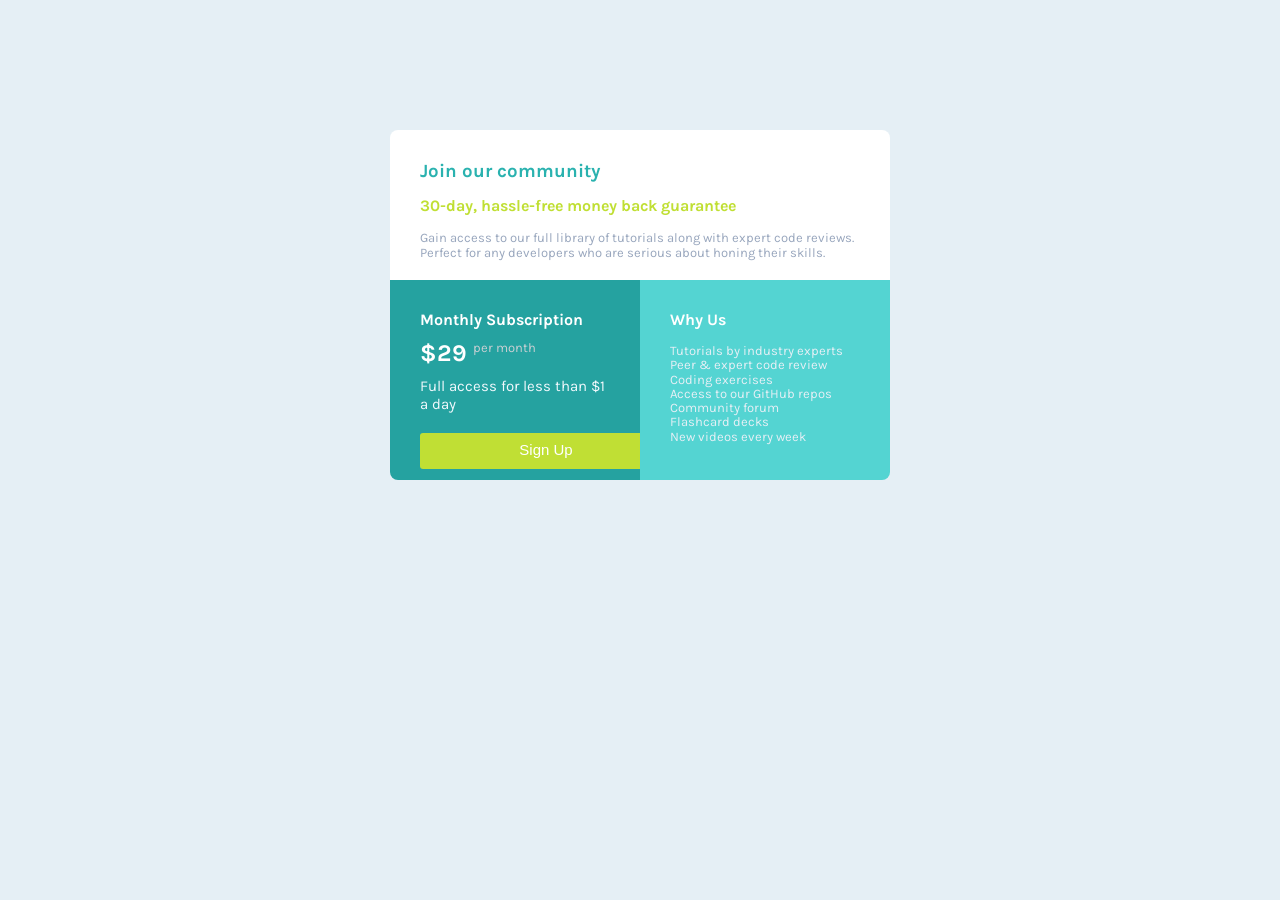
<file: index.html>
<!DOCTYPE html>
<html lang="en">
<head>
    <meta charset="UTF-8">
    <meta http-equiv="X-UA-Compatible" content="IE=edge">
    <meta name="viewport" content="width=device-width, initial-scale=1.0">
    <title>Single price grid component</title>
    <link rel="stylesheet" href="style.css">
</head>
<body>
    <main>
        <div class="central_container">
            <div class="container">
                <div class="section1">
                    <div class="in_section">
                        <h3>Join our community</h3>
                        <p class="p_sub_heading">30-day, hassle-free money back guarantee</p>
                        <p class="p_content_section1">Gain access to our full library of tutorials along with expert code reviews. 
                        Perfect for any developers who are serious about honing their skills.</p>
                    </div>
                </div>
                <div class="row">
                    <div class="section2">
                        <div class="in_section">
                            <h4>Monthly Subscription</h4>
                            <p class="p_dollar">&dollar;29 <span><sup>per month</sup></span></p>
                            <p class="p_fullaccess">Full access for less than &dollar;1 a day</p>
                            <button>Sign Up</button>
                        </div>
                        
                    </div>
            
                    <div class="section3">
                        <div class="in_section">
                            <h4>Why Us</h4>
                            <p class="p_tutorial">Tutorials by industry experts<br/>
                            Peer &amp; expert code review<br/>
                            Coding exercises<br/>
                            Access to our GitHub repos<br/>
                            Community forum<br/>
                            Flashcard decks<br/>
                            New videos every week</p>
                        </div>
                </div>
                
            </div>
        </div>
        
    </main>
</body>
</html>
</file>
<file: style.css>
@import url('https://fonts.googleapis.com/css2?family=Karla&display=swap');
*{
    box-sizing: 0;
    padding: 0;
    margin: 0;
}

body{
    background-color:  hsl(204, 43%, 93%);
}

.section1{
    width: 500px;
    height: 150px;
    background-color: white;
    border-top-right-radius: 8px;
    border-top-left-radius: 8px;
}

h3{
    color:hsl(179, 62%, 43%);
}

.p_sub_heading{
    color: hsl(71, 73%, 54%);
    font-weight: bold;
    line-height: 3;
}

.p_content_section1{
    font-size: 13px;
    color: hsl(218, 22%, 67%);
    
}

.in_section{
    font-family: 'karla';
    padding: 30px;
}

.section2{
    width: 250px;
    height: 200px;
    background-color: hsl(179, 63%, 39%);
    border-bottom-left-radius: 8px;
}
h4{
    color: white;
}

.p_dollar{
    color: white;
    font-size: x-large;
    font-weight: bolder;
    line-height: 2;
}

sup{
    color: hsl(198, 10%, 81%);
    font-size: 13px;
    font-weight: normal;
}

.p_fullaccess{
    color: hsl(200, 75%, 97%);
    font-size: 15px;
    padding-bottom: 20px;
}

button {
    background-color: hsl(71, 73%, 54%);
    border: none;
    min-width: 28vh;
    height: 36px;
    color: white;
    padding-bottom: 4px;
    text-align: center;
    text-decoration: none;
    display: inline-block;
    font-size: 15px;
    border-radius: 3px;
}

.section3{
    width: 250px;
    height: 200px;
    background-color: hsl(179, 60%, 58%);
    border-bottom-right-radius: 8px;
}

.p_tutorial{
    color: hsl(204, 43%, 93%);
    font-size: small;
    padding-top: 15px;
    line-height: 1.1;
}
.row{
    display: flex;
}

.container{
    width: 600px;
    border-radius: 10px;
    margin: auto;
    
}

.central_container{
    margin: auto;
    padding-top: 130px;
    padding-left: 100px;
 
}

@media screen and (max-width: 414px) {


    .row{
        display: flex;
        flex-direction: column;
    }

    .section1, .section2, .section3{
        width: 400px;
        padding-bottom: 20px;
       
    }
}
</file>
